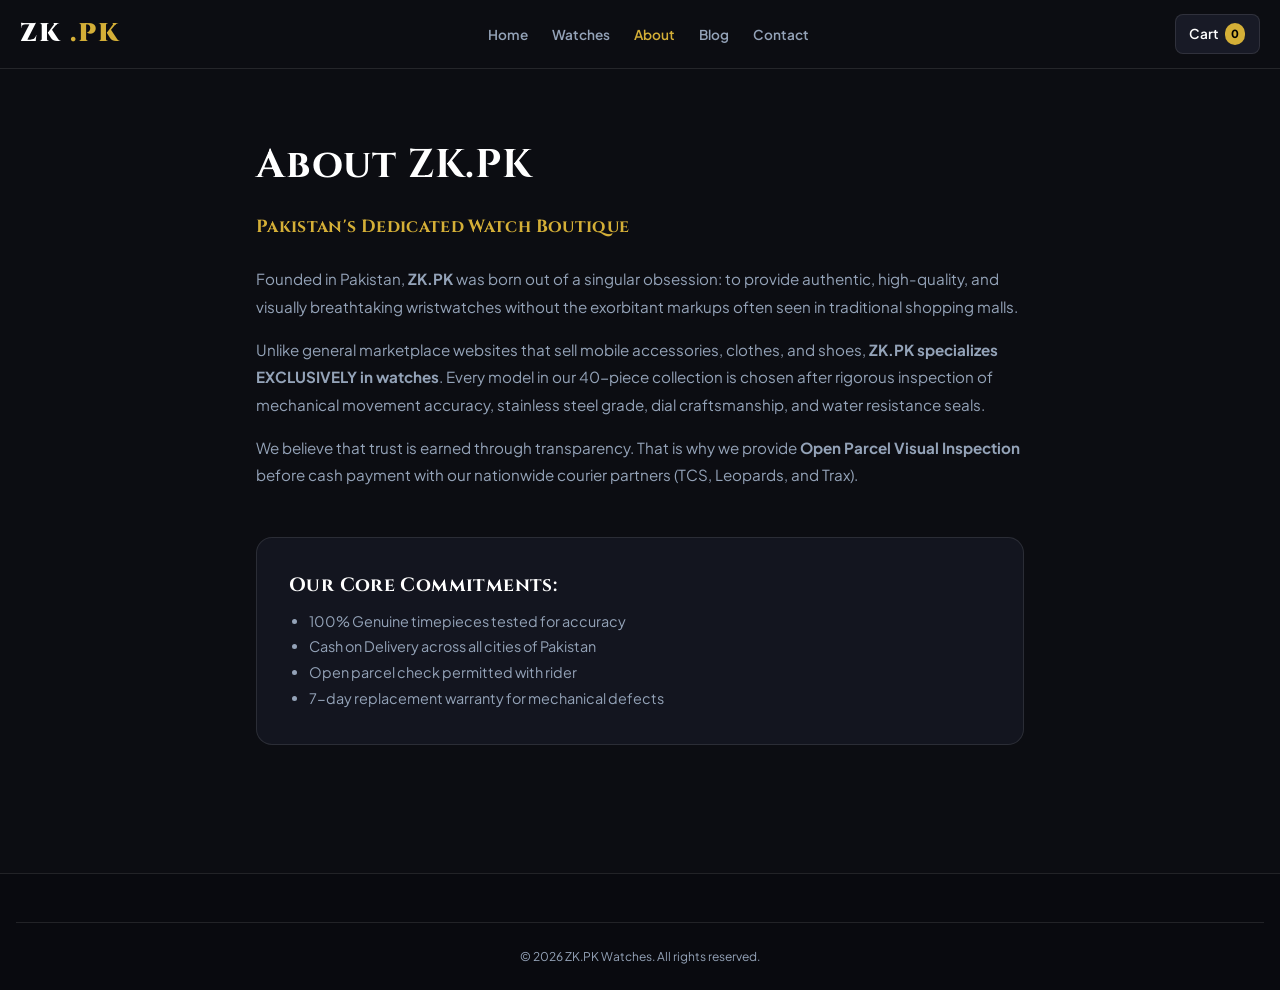
<file: about.html>
<!DOCTYPE html>
<html lang="en">
<head>
  <meta charset="UTF-8">
  <meta name="viewport" content="width=device-width, initial-scale=1.0">
  <title>About Us - ZK.PK Premium Watches Pakistan</title>
  <link rel="stylesheet" href="style.css">
  <link href="https://fonts.googleapis.com/css2?family=Cinzel:wght@500;700;900&family=Plus+Jakarta+Sans:wght@400;500;600;700&display=swap" rel="stylesheet">
</head>
<body>

  <header class="navbar">
    <div class="nav-container">
      <a href="index.html" class="logo">ZK<span>.PK</span></a>
      <ul class="nav-links">
        <li><a href="index.html">Home</a></li>
        <li><a href="products.html">Watches</a></li>
        <li><a href="about.html" class="active">About</a></li>
        <li><a href="blog.html">Blog</a></li>
        <li><a href="contact.html">Contact</a></li>
      </ul>
      <div class="nav-actions">
        <a href="cart.html" class="btn-cart">Cart <span class="cart-count">0</span></a>
      </div>
    </div>
  </header>

  <main class="container" style="padding: 4rem 1rem; max-width: 800px;">
    <h1 class="font-luxury" style="font-size: 2.5rem; margin-bottom: 1rem;">About ZK.PK</h1>
    <h3 style="color: var(--gold); font-size: 1.1rem; margin-bottom: 1.5rem;">Pakistan's Dedicated Watch Boutique</h3>

    <div style="color: var(--text-secondary); line-height: 1.8; font-size: 0.95rem; display: flex; flex-direction: column; gap: 1rem;">
      <p>
        Founded in Pakistan, <strong>ZK.PK</strong> was born out of a singular obsession: to provide authentic, high-quality, and visually breathtaking wristwatches without the exorbitant markups often seen in traditional shopping malls.
      </p>
      <p>
        Unlike general marketplace websites that sell mobile accessories, clothes, and shoes, <strong>ZK.PK specializes EXCLUSIVELY in watches</strong>. Every model in our 40-piece collection is chosen after rigorous inspection of mechanical movement accuracy, stainless steel grade, dial craftsmanship, and water resistance seals.
      </p>
      <p>
        We believe that trust is earned through transparency. That is why we provide <strong>Open Parcel Visual Inspection</strong> before cash payment with our nationwide courier partners (TCS, Leopards, and Trax).
      </p>
    </div>

    <div style="margin-top: 3rem; padding: 2rem; background: var(--bg-card); border: 1px solid var(--border); border-radius: 16px;">
      <h4 class="font-luxury" style="font-size: 1.2rem; color: #fff; margin-bottom: 0.5rem;">Our Core Commitments:</h4>
      <ul style="color: var(--text-secondary); font-size: 0.9rem; padding-left: 20px; line-height: 1.8;">
        <li>100% Genuine timepieces tested for accuracy</li>
        <li>Cash on Delivery across all cities of Pakistan</li>
        <li>Open parcel check permitted with rider</li>
        <li>7-day replacement warranty for mechanical defects</li>
      </ul>
    </div>
  </main>

  <footer>
    <div class="footer-bottom">© 2026 ZK.PK Watches. All rights reserved.</div>
  </footer>

  <script src="script.js"></script>
</body>
</html>
</file>
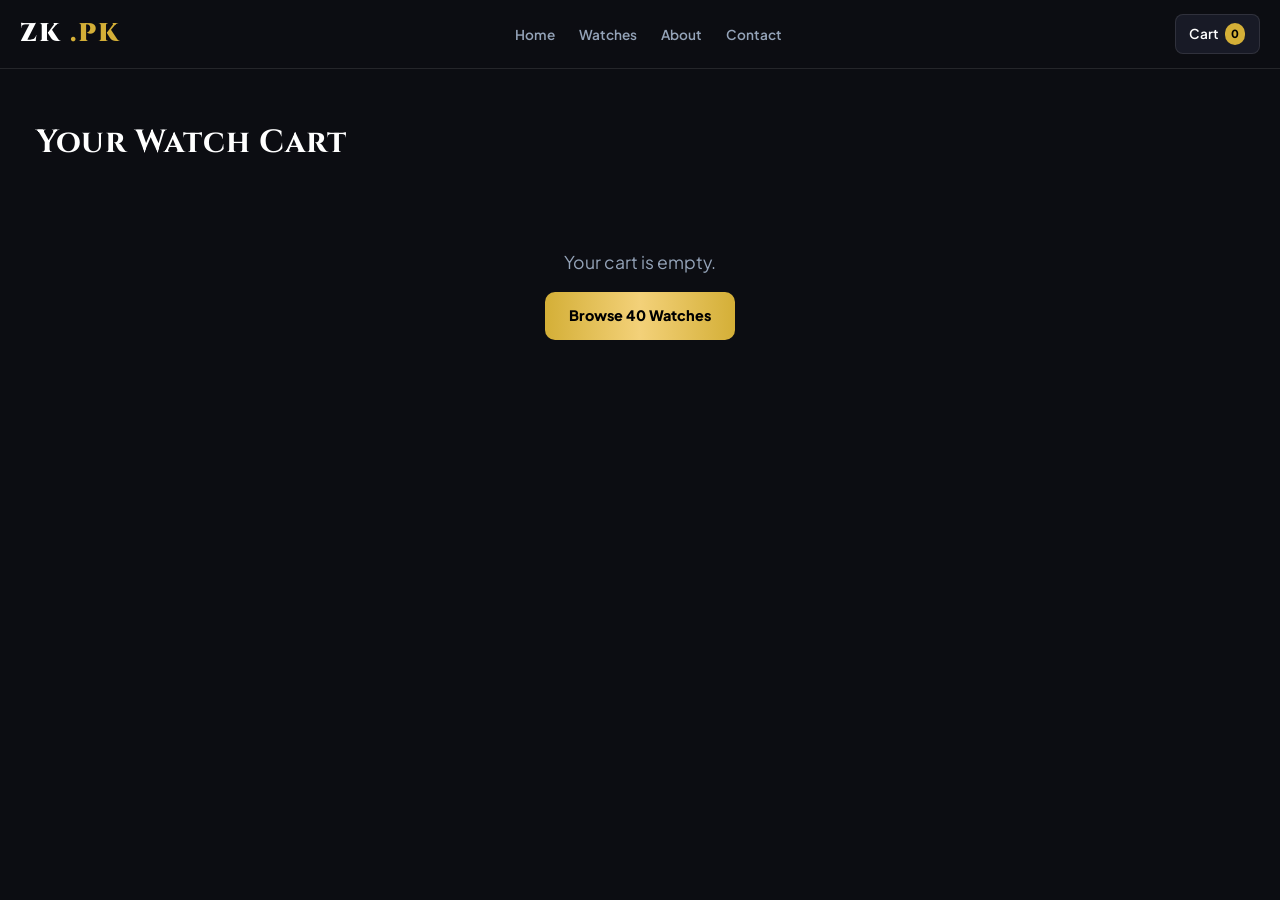
<file: cart.html>
<!DOCTYPE html>
<html lang="en">
<head>
  <meta charset="UTF-8">
  <meta name="viewport" content="width=device-width, initial-scale=1.0">
  <title>Shopping Cart - ZK.PK Premium Watches</title>
  <link rel="stylesheet" href="style.css">
  <link href="https://fonts.googleapis.com/css2?family=Cinzel:wght@500;700;900&family=Plus+Jakarta+Sans:wght@400;500;600;700&display=swap" rel="stylesheet">
  <style>
    .cart-table {
      width: 100%;
      border-collapse: collapse;
      margin-top: 1.5rem;
    }
    .cart-table th, .cart-table td {
      padding: 12px;
      text-align: left;
      border-bottom: 1px solid var(--border);
      font-size: 0.9rem;
    }
    .cart-summary {
      background: var(--bg-card);
      border: 1px solid var(--border);
      border-radius: 16px;
      padding: 1.5rem;
      margin-top: 2rem;
      max-width: 400px;
      margin-left: auto;
    }
  </style>
</head>
<body>

  <header class="navbar">
    <div class="nav-container">
      <a href="index.html" class="logo">ZK<span>.PK</span></a>
      <ul class="nav-links">
        <li><a href="index.html">Home</a></li>
        <li><a href="products.html">Watches</a></li>
        <li><a href="about.html">About</a></li>
        <li><a href="contact.html">Contact</a></li>
      </ul>
      <div class="nav-actions">
        <a href="cart.html" class="btn-cart active">Cart <span class="cart-count">0</span></a>
      </div>
    </div>
  </header>

  <main class="container" style="padding: 3rem 1rem;">
    <h1 class="font-luxury" style="font-size: 2rem; margin-bottom: 1rem;">Your Watch Cart</h1>

    <div id="cartContent">
      <!-- Injected via JavaScript -->
    </div>
  </main>

  <script src="products.js"></script>
  <script src="script.js"></script>
  <script>
    function renderCartPage() {
      const cart = getCart();
      const container = document.getElementById('cartContent');

      if (cart.length === 0) {
        container.innerHTML = `
          <div style="text-align: center; padding: 4rem 1rem;">
            <p style="font-size: 1.1rem; color: var(--text-secondary); margin-bottom: 1rem;">Your cart is empty.</p>
            <a href="products.html" class="btn-primary">Browse 40 Watches</a>
          </div>
        `;
        return;
      }

      const subtotal = cart.reduce((acc, i) => acc + i.product.price * i.quantity, 0);
      const shipping = subtotal > 1999 ? 0 : 150;
      const total = subtotal + shipping;

      let rows = cart.map(item => `
        <tr>
          <td><img src="${item.product.image}" style="width: 50px; height: 50px; border-radius: 8px; object-fit: cover;"></td>
          <td><strong>${item.product.name}</strong><br><small style="color: var(--text-secondary);">${item.product.brand}</small></td>
          <td>Rs. ${item.product.price.toLocaleString()}</td>
          <td>${item.quantity}</td>
          <td><strong>Rs. ${(item.product.price * item.quantity).toLocaleString()}</strong></td>
        </tr>
      `).join('');

      container.innerHTML = `
        <table class="cart-table">
          <thead>
            <tr><th>Image</th><th>Watch</th><th>Price</th><th>Qty</th><th>Total</th></tr>
          </thead>
          <tbody>${rows}</tbody>
        </table>

        <div class="cart-summary">
          <div style="display: flex; justify-content: space-between; margin-bottom: 8px;">
            <span>Subtotal:</span>
            <span>Rs. ${subtotal.toLocaleString()}</span>
          </div>
          <div style="display: flex; justify-content: space-between; margin-bottom: 12px;">
            <span>Delivery:</span>
            <span style="color: ${shipping === 0 ? 'var(--emerald)' : 'inherit'};">${shipping === 0 ? 'FREE' : 'Rs. ' + shipping}</span>
          </div>
          <div style="display: flex; justify-content: space-between; font-weight: 800; font-size: 1.15rem; border-top: 1px solid var(--border); padding-top: 10px; margin-bottom: 1.5rem;">
            <span>Total:</span>
            <span style="color: var(--gold);">Rs. ${total.toLocaleString()}</span>
          </div>
          <a href="checkout.html" class="btn-primary" style="width: 100%; justify-content: center;">Proceed to Checkout</a>
        </div>
      `;
    }

    document.addEventListener('DOMContentLoaded', renderCartPage);
  </script>
</body>
</html>
</file>
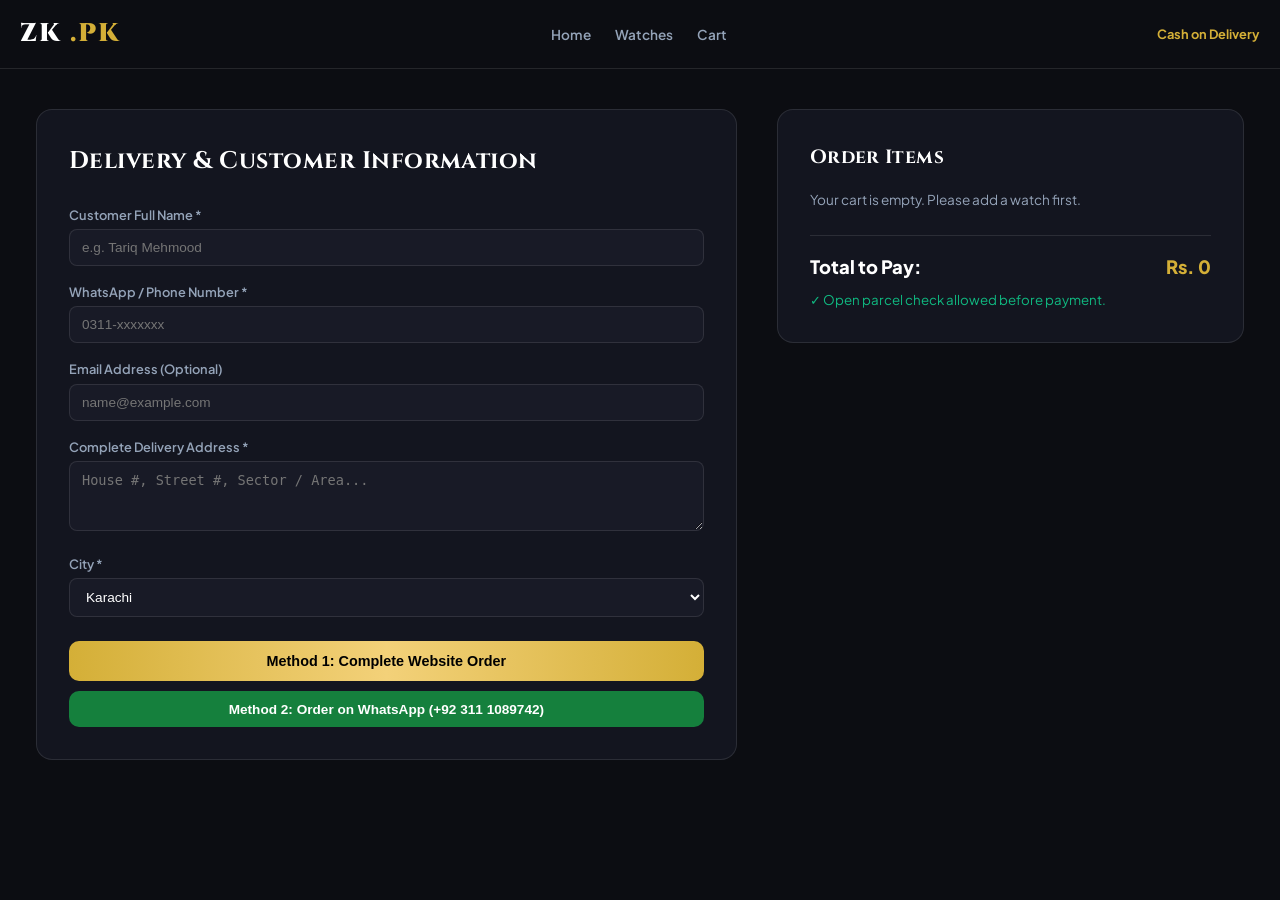
<file: checkout.html>
<!DOCTYPE html>
<html lang="en">
<head>
  <meta charset="UTF-8">
  <meta name="viewport" content="width=device-width, initial-scale=1.0">
  <title>Checkout - ZK.PK Premium Watches</title>
  <link rel="stylesheet" href="style.css">
  <link href="https://fonts.googleapis.com/css2?family=Cinzel:wght@500;700;900&family=Plus+Jakarta+Sans:wght@400;500;600;700&display=swap" rel="stylesheet">
  <style>
    .checkout-grid {
      display: grid;
      grid-template-columns: 1.2fr 0.8fr;
      gap: 2.5rem;
      margin: 2.5rem 0;
    }
    .form-group {
      margin-bottom: 1rem;
    }
    .form-group label {
      display: block;
      font-size: 0.8rem;
      font-weight: 600;
      margin-bottom: 4px;
      color: var(--text-secondary);
    }
    .form-group input, .form-group textarea, .form-group select {
      width: 100%;
      background: var(--bg-surface);
      border: 1px solid var(--border);
      border-radius: 8px;
      padding: 10px 12px;
      color: #fff;
      font-size: 0.85rem;
    }
    @media (max-width: 768px) {
      .checkout-grid {
        grid-template-columns: 1fr;
      }
    }
  </style>
</head>
<body>

  <header class="navbar">
    <div class="nav-container">
      <a href="index.html" class="logo">ZK<span>.PK</span></a>
      <ul class="nav-links">
        <li><a href="index.html">Home</a></li>
        <li><a href="products.html">Watches</a></li>
        <li><a href="cart.html">Cart</a></li>
      </ul>
      <div class="nav-actions">
        <span style="font-size: 0.8rem; color: var(--gold); font-weight: 700;">Cash on Delivery</span>
      </div>
    </div>
  </header>

  <main class="container">
    <div class="checkout-grid">
      <!-- Checkout Form -->
      <div style="background: var(--bg-card); border: 1px solid var(--border); border-radius: 16px; padding: 2rem;">
        <h2 class="font-luxury" style="font-size: 1.5rem; margin-bottom: 1.5rem;">Delivery & Customer Information</h2>
        
        <form id="checkoutForm" onsubmit="submitWebsiteOrder(event)">
          <div class="form-group">
            <label>Customer Full Name *</label>
            <input type="text" id="custName" required placeholder="e.g. Tariq Mehmood">
          </div>

          <div class="form-group">
            <label>WhatsApp / Phone Number *</label>
            <input type="tel" id="custPhone" required placeholder="0311-xxxxxxx">
          </div>

          <div class="form-group">
            <label>Email Address (Optional)</label>
            <input type="email" id="custEmail" placeholder="name@example.com">
          </div>

          <div class="form-group">
            <label>Complete Delivery Address *</label>
            <textarea id="custAddress" rows="3" required placeholder="House #, Street #, Sector / Area..."></textarea>
          </div>

          <div class="form-group">
            <label>City *</label>
            <select id="custCity">
              <option value="Karachi">Karachi</option>
              <option value="Lahore">Lahore</option>
              <option value="Islamabad">Islamabad</option>
              <option value="Rawalpindi">Rawalpindi</option>
              <option value="Faisalabad">Faisalabad</option>
              <option value="Multan">Multan</option>
              <option value="Peshawar">Peshawar</option>
              <option value="Quetta">Quetta</option>
              <option value="Sialkot">Sialkot</option>
              <option value="Gujranwala">Gujranwala</option>
              <option value="Hyderabad">Hyderabad</option>
              <option value="Other">Other City</option>
            </select>
          </div>

          <div style="display: flex; flex-direction: column; gap: 10px; margin-top: 1.5rem;">
            <button type="submit" class="btn-primary" style="justify-content: center;">Method 1: Complete Website Order</button>
            <button type="button" onclick="submitWhatsAppOrder()" class="btn-whatsapp" style="justify-content: center;">Method 2: Order on WhatsApp (+92 311 1089742)</button>
          </div>
        </form>
      </div>

      <!-- Order Summary Column -->
      <div style="background: var(--bg-card); border: 1px solid var(--border); border-radius: 16px; padding: 2rem; height: fit-content;">
        <h3 class="font-luxury" style="font-size: 1.2rem; margin-bottom: 1rem;">Order Items</h3>
        <div id="orderItemsSummary" style="font-size: 0.85rem; color: var(--text-secondary); margin-bottom: 1.5rem;"></div>
        <div style="border-top: 1px solid var(--border); padding-top: 1rem;">
          <div style="display: flex; justify-content: space-between; font-weight: 800; font-size: 1.15rem; color: #fff;">
            <span>Total to Pay:</span>
            <span id="grandTotalText" style="color: var(--gold);">Rs. 0</span>
          </div>
          <small style="display: block; margin-top: 8px; color: var(--emerald);">✓ Open parcel check allowed before payment.</small>
        </div>
      </div>
    </div>
  </main>

  <script src="products.js"></script>
  <script src="script.js"></script>
  <script>
    function renderOrderSummary() {
      const cart = getCart();
      const div = document.getElementById('orderItemsSummary');
      if (cart.length === 0) {
        div.innerHTML = '<p>Your cart is empty. Please add a watch first.</p>';
        return;
      }

      const subtotal = cart.reduce((acc, i) => acc + i.product.price * i.quantity, 0);
      const shipping = subtotal > 1999 ? 0 : 150;
      const total = subtotal + shipping;

      div.innerHTML = cart.map(i => `
        <div style="display: flex; justify-content: space-between; margin-bottom: 8px;">
          <span>${i.product.name} x${i.quantity}</span>
          <strong style="color: #fff;">Rs. ${(i.product.price * i.quantity).toLocaleString()}</strong>
        </div>
      `).join('') + `
        <div style="display: flex; justify-content: space-between; margin-top: 10px; border-top: 1px dashed var(--border); padding-top: 8px;">
          <span>Delivery:</span>
          <span>${shipping === 0 ? 'FREE' : 'Rs. ' + shipping}</span>
        </div>
      `;

      document.getElementById('grandTotalText').textContent = 'Rs. ' + total.toLocaleString();
    }

    function submitWebsiteOrder(e) {
      e.preventDefault();
      const cart = getCart();
      if (cart.length === 0) {
        alert('Cart is empty.');
        return;
      }

      const orderId = 'ZK-' + Math.floor(10000 + Math.random() * 90000);
      alert(`Alhamdulillah! Your order #${orderId} has been confirmed.\nOur team will dispatch via TCS/Leopards with Open Parcel Check.`);
      localStorage.removeItem(CART_STORAGE_KEY);
      window.location.href = 'index.html';
    }

    function submitWhatsAppOrder() {
      const name = document.getElementById('custName').value;
      const phone = document.getElementById('custPhone').value;
      const address = document.getElementById('custAddress').value;
      const city = document.getElementById('custCity').value;

      if (!name || !phone || !address) {
        alert('Please fill out Name, Phone, and Address to generate the WhatsApp order.');
        return;
      }

      const url = getWhatsAppCartUrl({ name, phone, address, city });
      window.open(url, '_blank');
    }

    document.addEventListener('DOMContentLoaded', renderOrderSummary);
  </script>
</body>
</html>
</file>
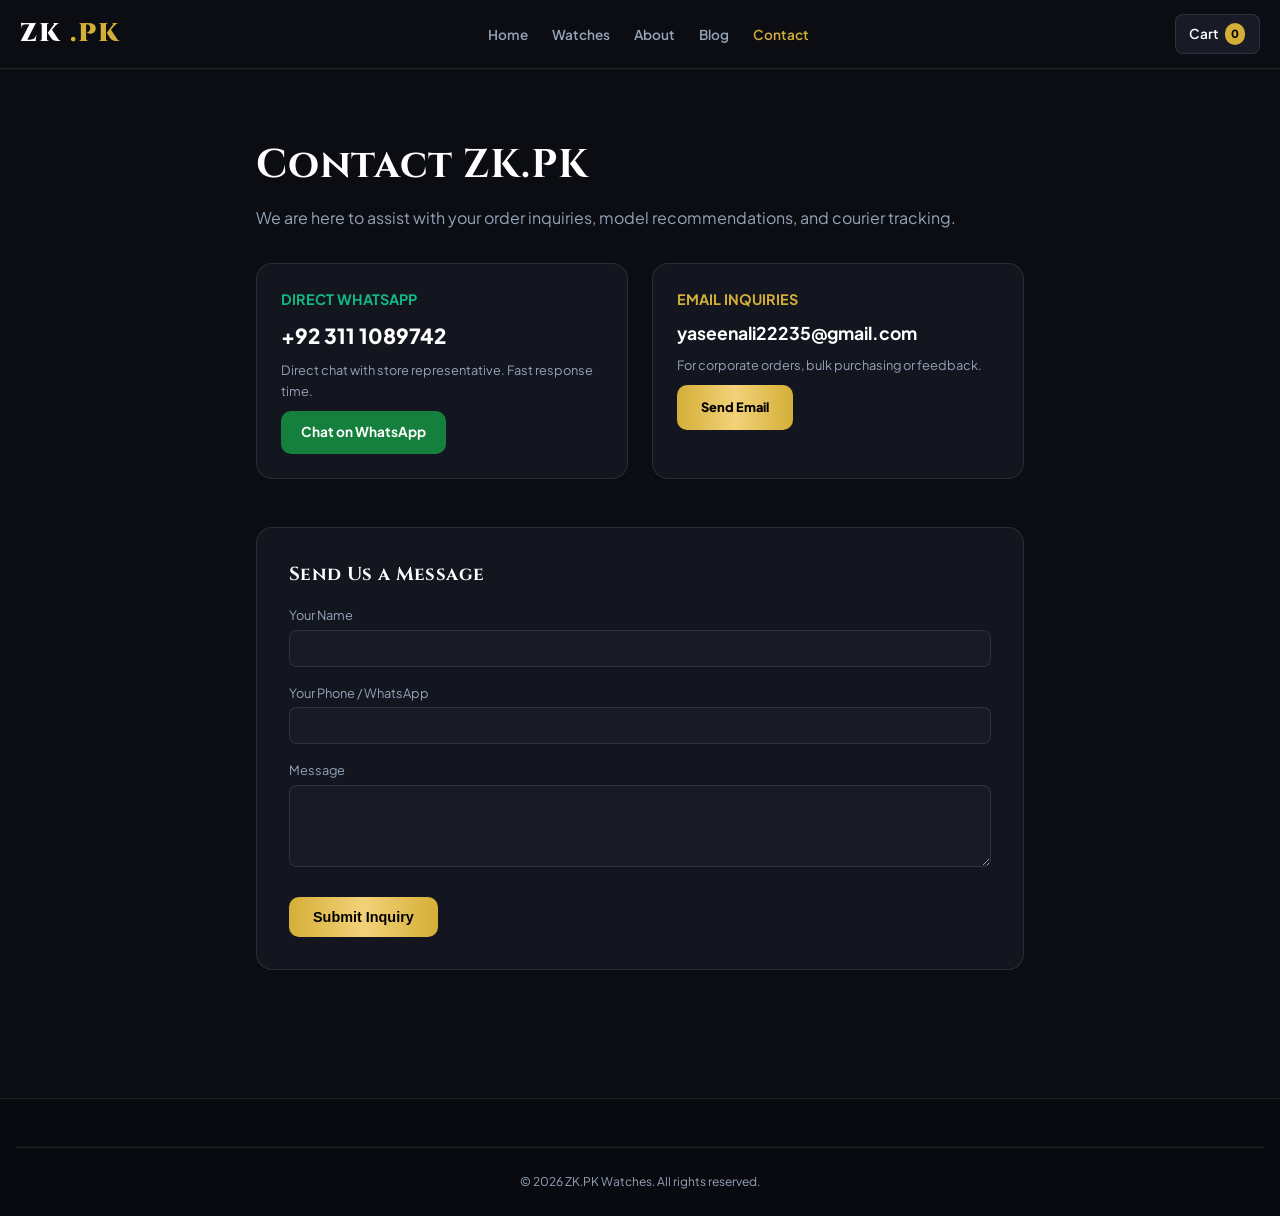
<file: contact.html>
<!DOCTYPE html>
<html lang="en">
<head>
  <meta charset="UTF-8">
  <meta name="viewport" content="width=device-width, initial-scale=1.0">
  <title>Contact Us - ZK.PK Premium Watches Pakistan</title>
  <link rel="stylesheet" href="style.css">
  <link href="https://fonts.googleapis.com/css2?family=Cinzel:wght@500;700;900&family=Plus+Jakarta+Sans:wght@400;500;600;700&display=swap" rel="stylesheet">
</head>
<body>

  <header class="navbar">
    <div class="nav-container">
      <a href="index.html" class="logo">ZK<span>.PK</span></a>
      <ul class="nav-links">
        <li><a href="index.html">Home</a></li>
        <li><a href="products.html">Watches</a></li>
        <li><a href="about.html">About</a></li>
        <li><a href="blog.html">Blog</a></li>
        <li><a href="contact.html" class="active">Contact</a></li>
      </ul>
      <div class="nav-actions">
        <a href="cart.html" class="btn-cart">Cart <span class="cart-count">0</span></a>
      </div>
    </div>
  </header>

  <main class="container" style="padding: 4rem 1rem; max-width: 800px;">
    <h1 class="font-luxury" style="font-size: 2.5rem; margin-bottom: 0.5rem;">Contact ZK.PK</h1>
    <p style="color: var(--text-secondary); margin-bottom: 2rem;">We are here to assist with your order inquiries, model recommendations, and courier tracking.</p>

    <div style="display: grid; grid-template-columns: 1fr 1fr; gap: 1.5rem; margin-bottom: 3rem;">
      <div style="background: var(--bg-card); border: 1px solid var(--border); border-radius: 16px; padding: 1.5rem;">
        <h4 style="color: var(--emerald); font-size: 0.9rem; text-transform: uppercase;">Direct WhatsApp</h4>
        <div style="font-size: 1.3rem; font-weight: 800; color: #fff; margin: 8px 0;">+92 311 1089742</div>
        <p style="color: var(--text-secondary); font-size: 0.8rem;">Direct chat with store representative. Fast response time.</p>
        <a href="https://wa.me/923111089742" target="_blank" class="btn-whatsapp" style="margin-top: 10px;">Chat on WhatsApp</a>
      </div>

      <div style="background: var(--bg-card); border: 1px solid var(--border); border-radius: 16px; padding: 1.5rem;">
        <h4 style="color: var(--gold); font-size: 0.9rem; text-transform: uppercase;">Email Inquiries</h4>
        <div style="font-size: 1.1rem; font-weight: 700; color: #fff; margin: 8px 0; word-break: break-all;">yaseenali22235@gmail.com</div>
        <p style="color: var(--text-secondary); font-size: 0.8rem;">For corporate orders, bulk purchasing or feedback.</p>
        <a href="mailto:yaseenali22235@gmail.com" class="btn-primary" style="margin-top: 10px; font-size: 0.8rem;">Send Email</a>
      </div>
    </div>

    <div style="background: var(--bg-card); border: 1px solid var(--border); border-radius: 16px; padding: 2rem;">
      <h3 class="font-luxury" style="margin-bottom: 1rem;">Send Us a Message</h3>
      <form onsubmit="handleContactSubmit(event)">
        <div style="margin-bottom: 1rem;">
          <label style="display: block; font-size: 0.8rem; margin-bottom: 4px; color: var(--text-secondary);">Your Name</label>
          <input type="text" id="contactName" required style="width: 100%; background: var(--bg-surface); border: 1px solid var(--border); padding: 10px; border-radius: 8px; color: #fff;">
        </div>
        <div style="margin-bottom: 1rem;">
          <label style="display: block; font-size: 0.8rem; margin-bottom: 4px; color: var(--text-secondary);">Your Phone / WhatsApp</label>
          <input type="tel" id="contactPhone" required style="width: 100%; background: var(--bg-surface); border: 1px solid var(--border); padding: 10px; border-radius: 8px; color: #fff;">
        </div>
        <div style="margin-bottom: 1.5rem;">
          <label style="display: block; font-size: 0.8rem; margin-bottom: 4px; color: var(--text-secondary);">Message</label>
          <textarea id="contactMessage" rows="4" required style="width: 100%; background: var(--bg-surface); border: 1px solid var(--border); padding: 10px; border-radius: 8px; color: #fff;"></textarea>
        </div>
        <button type="submit" class="btn-primary">Submit Inquiry</button>
      </form>
    </div>
  </main>

  <footer>
    <div class="footer-bottom">© 2026 ZK.PK Watches. All rights reserved.</div>
  </footer>

  <script src="script.js"></script>
  <script>
    function handleContactSubmit(e) {
      e.preventDefault();
      const name = document.getElementById('contactName').value;
      const phone = document.getElementById('contactPhone').value;
      const message = document.getElementById('contactMessage').value;

      const url = `https://wa.me/923111089742?text=${encodeURIComponent(`*INQUIRY - ZK.PK*\nName: ${name}\nPhone: ${phone}\nMessage: ${message}`)}`;
      window.open(url, '_blank');
      alert('Thank you! Opening WhatsApp to send your inquiry.');
    }
  </script>
</body>
</html>
</file>
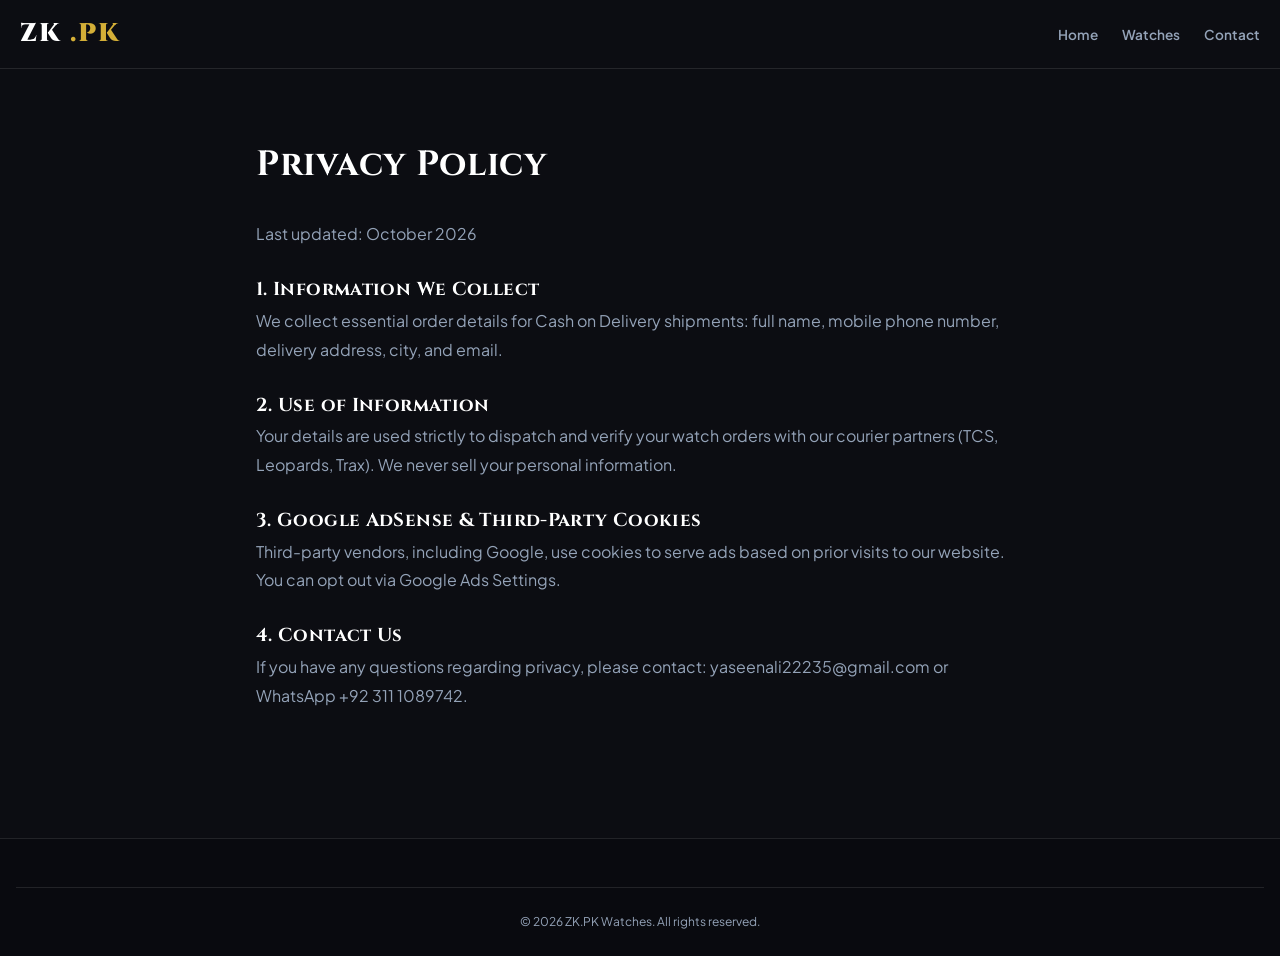
<file: privacy-policy.html>
<!DOCTYPE html>
<html lang="en">
<head>
  <meta charset="UTF-8">
  <meta name="viewport" content="width=device-width, initial-scale=1.0">
  <title>Privacy Policy - ZK.PK Premium Watches</title>
  <link rel="stylesheet" href="style.css">
  <link href="https://fonts.googleapis.com/css2?family=Cinzel:wght@500;700;900&family=Plus+Jakarta+Sans:wght@400;500;600;700&display=swap" rel="stylesheet">
</head>
<body>

  <header class="navbar">
    <div class="nav-container">
      <a href="index.html" class="logo">ZK<span>.PK</span></a>
      <ul class="nav-links">
        <li><a href="index.html">Home</a></li>
        <li><a href="products.html">Watches</a></li>
        <li><a href="contact.html">Contact</a></li>
      </ul>
    </div>
  </header>

  <main class="container" style="padding: 4rem 1rem; max-width: 800px; line-height: 1.8; color: var(--text-secondary);">
    <h1 class="font-luxury" style="color: #fff; font-size: 2.2rem; margin-bottom: 1.5rem;">Privacy Policy</h1>
    <p>Last updated: October 2026</p>

    <h3 style="color: #fff; margin-top: 1.5rem;">1. Information We Collect</h3>
    <p>We collect essential order details for Cash on Delivery shipments: full name, mobile phone number, delivery address, city, and email.</p>

    <h3 style="color: #fff; margin-top: 1.5rem;">2. Use of Information</h3>
    <p>Your details are used strictly to dispatch and verify your watch orders with our courier partners (TCS, Leopards, Trax). We never sell your personal information.</p>

    <h3 style="color: #fff; margin-top: 1.5rem;">3. Google AdSense & Third-Party Cookies</h3>
    <p>Third-party vendors, including Google, use cookies to serve ads based on prior visits to our website. You can opt out via Google Ads Settings.</p>

    <h3 style="color: #fff; margin-top: 1.5rem;">4. Contact Us</h3>
    <p>If you have any questions regarding privacy, please contact: yaseenali22235@gmail.com or WhatsApp +92 311 1089742.</p>
  </main>

  <footer>
    <div class="footer-bottom">© 2026 ZK.PK Watches. All rights reserved.</div>
  </footer>
</body>
</html>
</file>
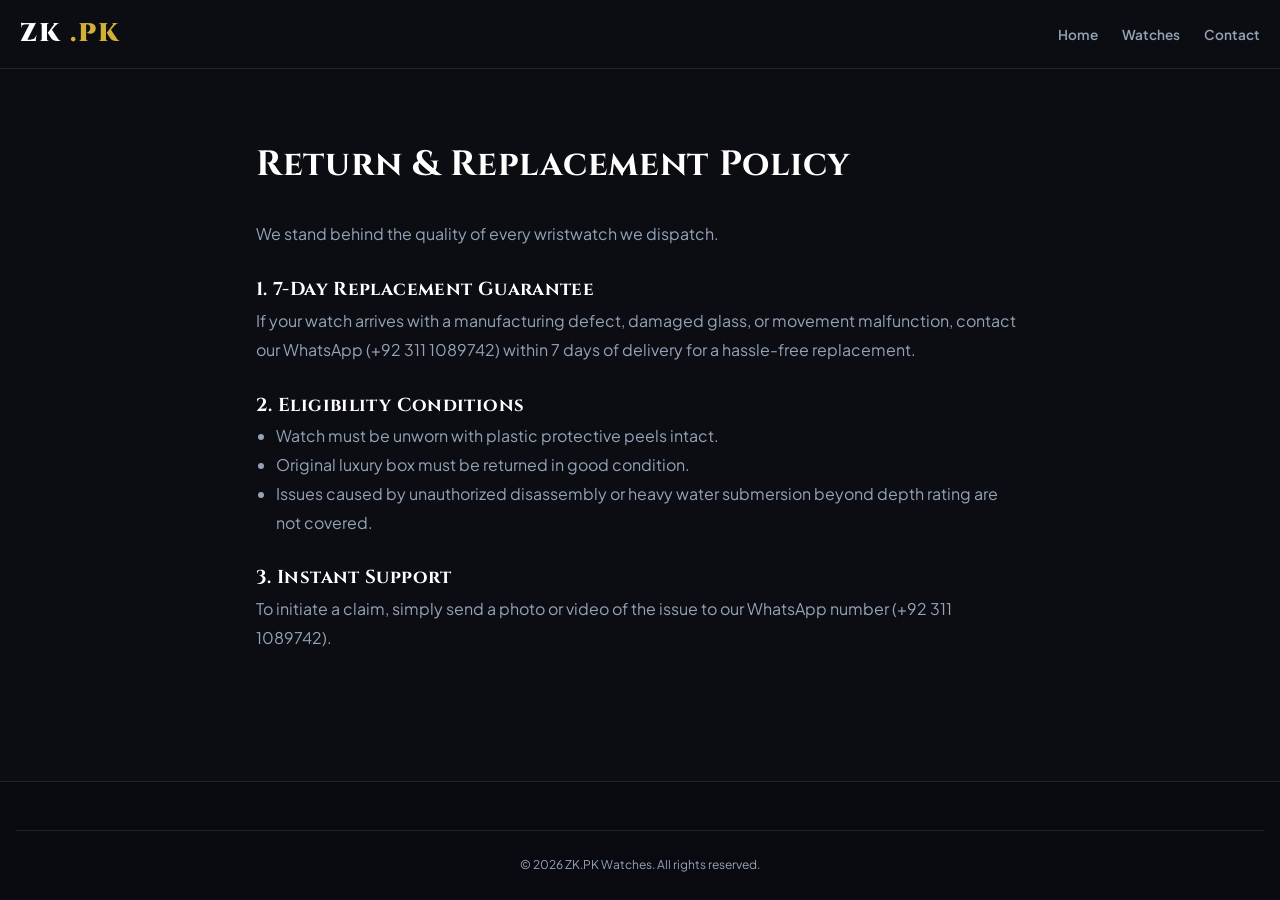
<file: return-policy.html>
<!DOCTYPE html>
<html lang="en">
<head>
  <meta charset="UTF-8">
  <meta name="viewport" content="width=device-width, initial-scale=1.0">
  <title>Return & Replacement Policy - ZK.PK Premium Watches</title>
  <link rel="stylesheet" href="style.css">
  <link href="https://fonts.googleapis.com/css2?family=Cinzel:wght@500;700;900&family=Plus+Jakarta+Sans:wght@400;500;600;700&display=swap" rel="stylesheet">
</head>
<body>

  <header class="navbar">
    <div class="nav-container">
      <a href="index.html" class="logo">ZK<span>.PK</span></a>
      <ul class="nav-links">
        <li><a href="index.html">Home</a></li>
        <li><a href="products.html">Watches</a></li>
        <li><a href="contact.html">Contact</a></li>
      </ul>
    </div>
  </header>

  <main class="container" style="padding: 4rem 1rem; max-width: 800px; line-height: 1.8; color: var(--text-secondary);">
    <h1 class="font-luxury" style="color: #fff; font-size: 2.2rem; margin-bottom: 1.5rem;">Return & Replacement Policy</h1>
    <p>We stand behind the quality of every wristwatch we dispatch.</p>

    <h3 style="color: #fff; margin-top: 1.5rem;">1. 7-Day Replacement Guarantee</h3>
    <p>If your watch arrives with a manufacturing defect, damaged glass, or movement malfunction, contact our WhatsApp (+92 311 1089742) within 7 days of delivery for a hassle-free replacement.</p>

    <h3 style="color: #fff; margin-top: 1.5rem;">2. Eligibility Conditions</h3>
    <ul style="padding-left: 20px;">
      <li>Watch must be unworn with plastic protective peels intact.</li>
      <li>Original luxury box must be returned in good condition.</li>
      <li>Issues caused by unauthorized disassembly or heavy water submersion beyond depth rating are not covered.</li>
    </ul>

    <h3 style="color: #fff; margin-top: 1.5rem;">3. Instant Support</h3>
    <p>To initiate a claim, simply send a photo or video of the issue to our WhatsApp number (+92 311 1089742).</p>
  </main>

  <footer>
    <div class="footer-bottom">© 2026 ZK.PK Watches. All rights reserved.</div>
  </footer>
</body>
</html>
</file>
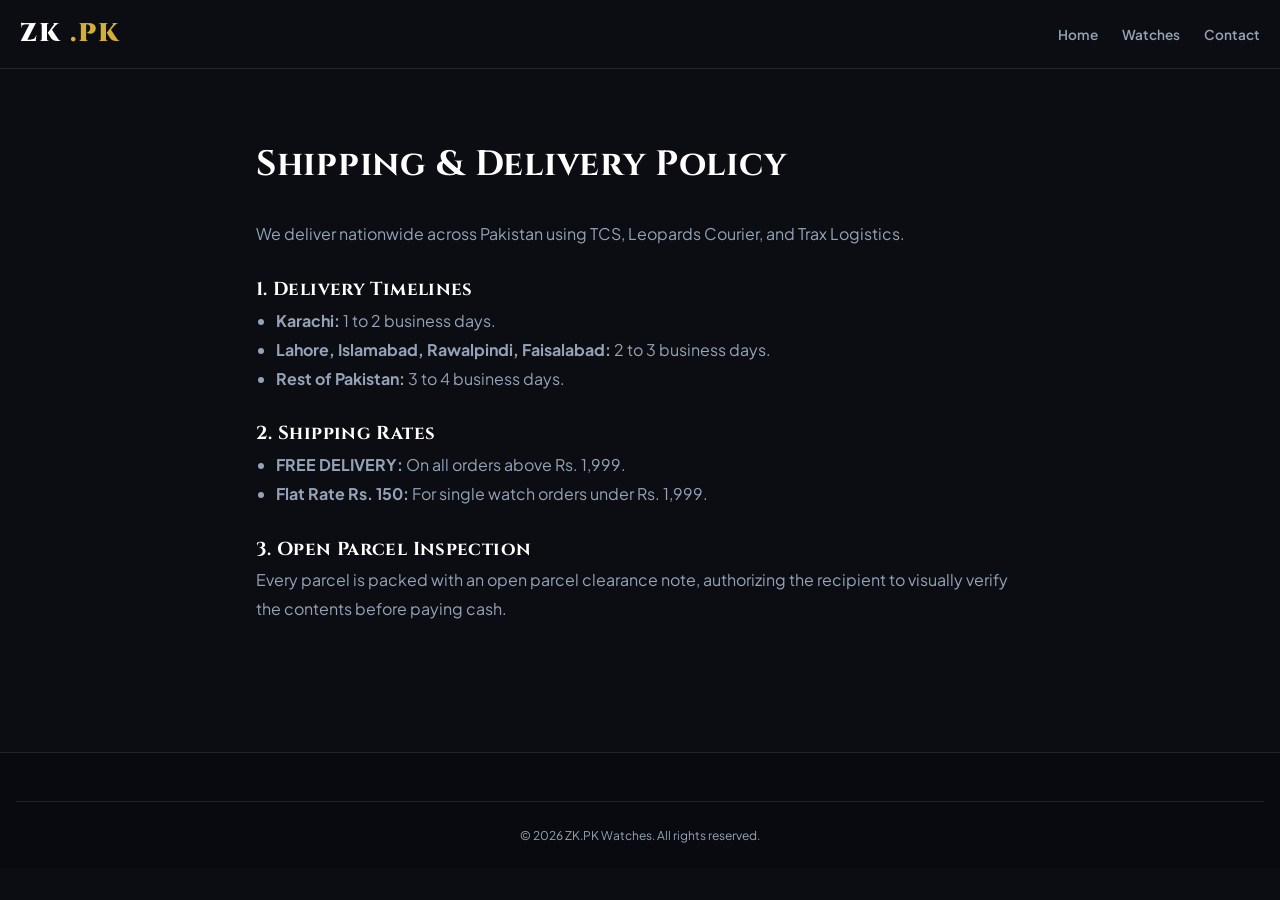
<file: shipping-policy.html>
<!DOCTYPE html>
<html lang="en">
<head>
  <meta charset="UTF-8">
  <meta name="viewport" content="width=device-width, initial-scale=1.0">
  <title>Shipping & Delivery Policy - ZK.PK Premium Watches</title>
  <link rel="stylesheet" href="style.css">
  <link href="https://fonts.googleapis.com/css2?family=Cinzel:wght@500;700;900&family=Plus+Jakarta+Sans:wght@400;500;600;700&display=swap" rel="stylesheet">
</head>
<body>

  <header class="navbar">
    <div class="nav-container">
      <a href="index.html" class="logo">ZK<span>.PK</span></a>
      <ul class="nav-links">
        <li><a href="index.html">Home</a></li>
        <li><a href="products.html">Watches</a></li>
        <li><a href="contact.html">Contact</a></li>
      </ul>
    </div>
  </header>

  <main class="container" style="padding: 4rem 1rem; max-width: 800px; line-height: 1.8; color: var(--text-secondary);">
    <h1 class="font-luxury" style="color: #fff; font-size: 2.2rem; margin-bottom: 1.5rem;">Shipping & Delivery Policy</h1>
    <p>We deliver nationwide across Pakistan using TCS, Leopards Courier, and Trax Logistics.</p>

    <h3 style="color: #fff; margin-top: 1.5rem;">1. Delivery Timelines</h3>
    <ul style="padding-left: 20px;">
      <li><strong>Karachi:</strong> 1 to 2 business days.</li>
      <li><strong>Lahore, Islamabad, Rawalpindi, Faisalabad:</strong> 2 to 3 business days.</li>
      <li><strong>Rest of Pakistan:</strong> 3 to 4 business days.</li>
    </ul>

    <h3 style="color: #fff; margin-top: 1.5rem;">2. Shipping Rates</h3>
    <ul style="padding-left: 20px;">
      <li><strong>FREE DELIVERY:</strong> On all orders above Rs. 1,999.</li>
      <li><strong>Flat Rate Rs. 150:</strong> For single watch orders under Rs. 1,999.</li>
    </ul>

    <h3 style="color: #fff; margin-top: 1.5rem;">3. Open Parcel Inspection</h3>
    <p>Every parcel is packed with an open parcel clearance note, authorizing the recipient to visually verify the contents before paying cash.</p>
  </main>

  <footer>
    <div class="footer-bottom">© 2026 ZK.PK Watches. All rights reserved.</div>
  </footer>
</body>
</html>
</file>
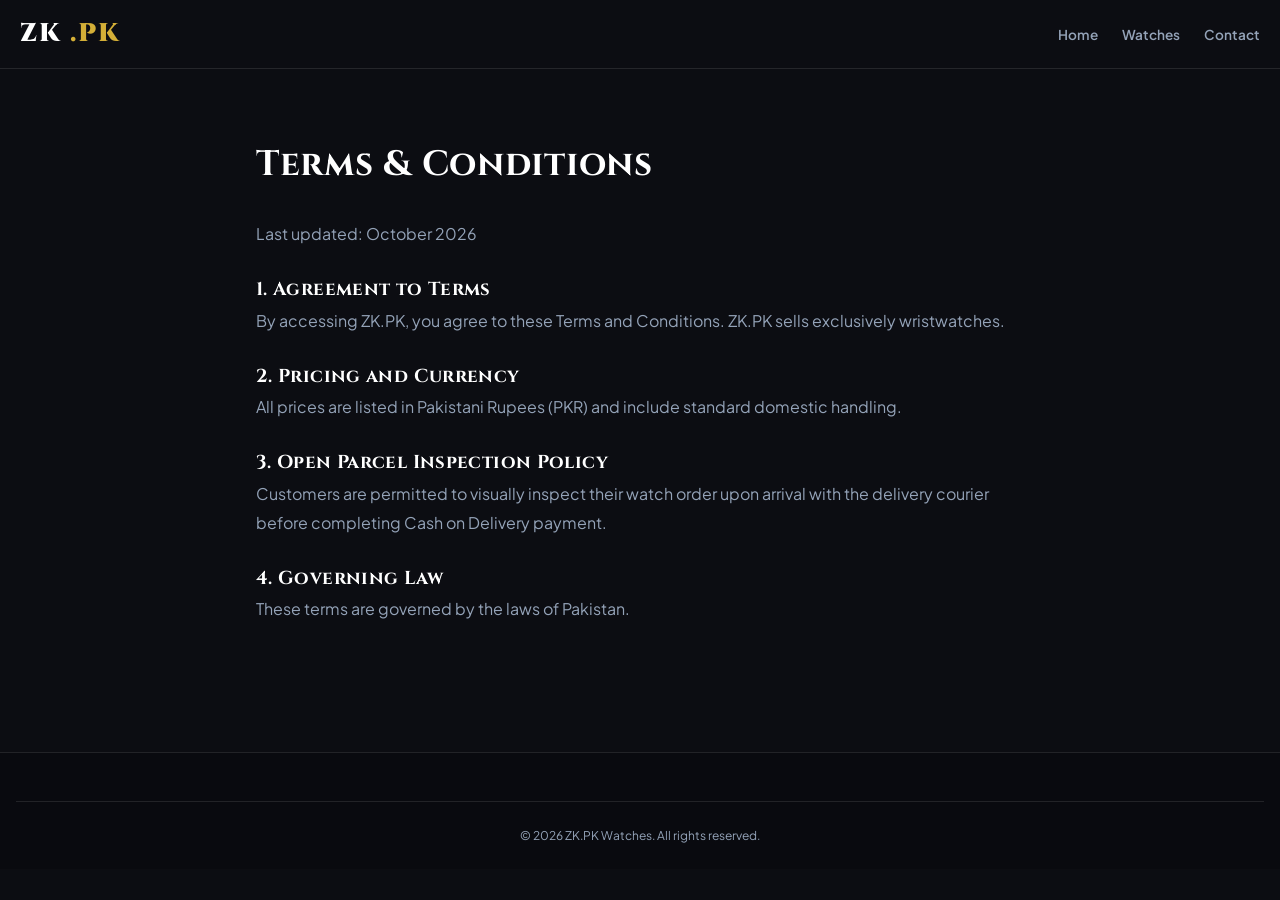
<file: terms.html>
<!DOCTYPE html>
<html lang="en">
<head>
  <meta charset="UTF-8">
  <meta name="viewport" content="width=device-width, initial-scale=1.0">
  <title>Terms & Conditions - ZK.PK Premium Watches</title>
  <link rel="stylesheet" href="style.css">
  <link href="https://fonts.googleapis.com/css2?family=Cinzel:wght@500;700;900&family=Plus+Jakarta+Sans:wght@400;500;600;700&display=swap" rel="stylesheet">
</head>
<body>

  <header class="navbar">
    <div class="nav-container">
      <a href="index.html" class="logo">ZK<span>.PK</span></a>
      <ul class="nav-links">
        <li><a href="index.html">Home</a></li>
        <li><a href="products.html">Watches</a></li>
        <li><a href="contact.html">Contact</a></li>
      </ul>
    </div>
  </header>

  <main class="container" style="padding: 4rem 1rem; max-width: 800px; line-height: 1.8; color: var(--text-secondary);">
    <h1 class="font-luxury" style="color: #fff; font-size: 2.2rem; margin-bottom: 1.5rem;">Terms & Conditions</h1>
    <p>Last updated: October 2026</p>

    <h3 style="color: #fff; margin-top: 1.5rem;">1. Agreement to Terms</h3>
    <p>By accessing ZK.PK, you agree to these Terms and Conditions. ZK.PK sells exclusively wristwatches.</p>

    <h3 style="color: #fff; margin-top: 1.5rem;">2. Pricing and Currency</h3>
    <p>All prices are listed in Pakistani Rupees (PKR) and include standard domestic handling.</p>

    <h3 style="color: #fff; margin-top: 1.5rem;">3. Open Parcel Inspection Policy</h3>
    <p>Customers are permitted to visually inspect their watch order upon arrival with the delivery courier before completing Cash on Delivery payment.</p>

    <h3 style="color: #fff; margin-top: 1.5rem;">4. Governing Law</h3>
    <p>These terms are governed by the laws of Pakistan.</p>
  </main>

  <footer>
    <div class="footer-bottom">© 2026 ZK.PK Watches. All rights reserved.</div>
  </footer>
</body>
</html>
</file>
<file: style.css>
/* ========================================================
   ZK.PK - Premium Watches Pakistan
   Master Style Sheet (Mobile Responsive & AdSense Ready)
   ======================================================== */

:root {
  --bg-main: #0c0d12;
  --bg-card: #13151f;
  --bg-surface: #181a26;
  --gold: #d4af37;
  --gold-hover: #e6c555;
  --gold-glow: rgba(212, 175, 55, 0.2);
  --text-primary: #ffffff;
  --text-secondary: #94a3b8;
  --emerald: #10b981;
  --border: rgba(255, 255, 255, 0.1);
  --font-serif: 'Cinzel', Georgia, serif;
  --font-sans: 'Plus Jakarta Sans', -apple-system, BlinkMacSystemFont, "Segoe UI", Roboto, sans-serif;
}

* {
  box-sizing: border-box;
  margin: 0;
  padding: 0;
}

body {
  font-family: var(--font-sans);
  background-color: var(--bg-main);
  color: var(--text-primary);
  line-height: 1.6;
  overflow-x: hidden;
}

h1, h2, h3, .font-luxury {
  font-family: var(--font-serif);
  letter-spacing: 0.02em;
}

a {
  color: inherit;
  text-decoration: none;
}

img {
  max-width: 100%;
  height: auto;
  display: block;
}

.container {
  max-width: 1240px;
  margin: 0 auto;
  padding: 0 1rem;
}

/* Header & Announcement */
.announcement-bar {
  background: linear-gradient(90deg, #161822, #1f2330, #161822);
  border-bottom: 1px solid var(--border);
  padding: 6px 1rem;
  font-size: 0.75rem;
  display: flex;
  justify-content: space-between;
  align-items: center;
  flex-wrap: wrap;
  gap: 8px;
}

.announcement-bar .highlight {
  color: var(--gold);
  font-weight: 700;
}

.navbar {
  position: sticky;
  top: 0;
  z-index: 100;
  background-color: rgba(13, 14, 20, 0.95);
  backdrop-filter: blur(10px);
  border-bottom: 1px solid var(--border);
  padding: 0.85rem 1rem;
}

.nav-container {
  max-width: 1240px;
  margin: 0 auto;
  display: flex;
  align-items: center;
  justify-content: space-between;
  gap: 1rem;
}

.logo {
  font-family: var(--font-serif);
  font-size: 1.6rem;
  font-weight: 900;
  color: #fff;
  letter-spacing: 0.08em;
  display: flex;
  align-items: center;
  gap: 8px;
}

.logo span {
  color: var(--gold);
}

.nav-links {
  display: flex;
  gap: 1.5rem;
  list-style: none;
}

.nav-links a {
  font-size: 0.85rem;
  font-weight: 600;
  color: var(--text-secondary);
  transition: color 0.2s;
}

.nav-links a:hover, .nav-links a.active {
  color: var(--gold);
}

.nav-actions {
  display: flex;
  align-items: center;
  gap: 0.75rem;
}

.btn-cart {
  background: var(--bg-surface);
  border: 1px solid var(--border);
  color: #fff;
  padding: 0.5rem 0.85rem;
  border-radius: 8px;
  cursor: pointer;
  display: flex;
  align-items: center;
  gap: 6px;
  font-size: 0.85rem;
  font-weight: 600;
}

.cart-count {
  background: var(--gold);
  color: #000;
  font-size: 0.7rem;
  font-weight: 800;
  padding: 2px 6px;
  border-radius: 999px;
}

/* Buttons */
.btn-primary {
  background: linear-gradient(90deg, #d4af37, #f3d179, #d4af37);
  color: #000;
  font-weight: 800;
  padding: 0.75rem 1.5rem;
  border-radius: 10px;
  border: none;
  cursor: pointer;
  display: inline-flex;
  align-items: center;
  gap: 8px;
  font-size: 0.9rem;
  transition: transform 0.2s, box-shadow 0.2s;
}

.btn-primary:hover {
  transform: translateY(-2px);
  box-shadow: 0 8px 20px var(--gold-glow);
}

.btn-whatsapp {
  background: #15803d;
  color: #fff;
  font-weight: 700;
  padding: 0.65rem 1.25rem;
  border-radius: 10px;
  border: none;
  cursor: pointer;
  display: inline-flex;
  align-items: center;
  gap: 6px;
  font-size: 0.85rem;
  text-decoration: none;
}

.btn-whatsapp:hover {
  background: #16a34a;
}

/* Hero Section */
.hero {
  position: relative;
  padding: 4rem 1rem;
  background: radial-gradient(circle at 50% 20%, rgba(212, 175, 55, 0.08) 0%, transparent 60%);
  border-bottom: 1px solid var(--border);
}

.hero-grid {
  display: grid;
  grid-template-columns: 1.2fr 0.8fr;
  gap: 2.5rem;
  align-items: center;
}

.hero-subtitle {
  color: var(--gold);
  font-size: 0.8rem;
  text-transform: uppercase;
  letter-spacing: 0.2em;
  font-weight: 700;
  margin-bottom: 0.5rem;
}

.hero h1 {
  font-size: 3.2rem;
  line-height: 1.1;
  margin-bottom: 1rem;
}

.hero p {
  color: var(--text-secondary);
  font-size: 1rem;
  max-width: 520px;
  margin-bottom: 1.5rem;
}

.hero-img-box {
  border-radius: 20px;
  overflow: hidden;
  border: 1px solid rgba(212, 175, 55, 0.3);
  box-shadow: 0 20px 40px rgba(0,0,0,0.6);
  aspect-ratio: 4/5;
  background: #000;
}

.hero-img-box img {
  width: 100%;
  height: 100%;
  object-fit: cover;
}

/* Categories Grid */
.categories-bar {
  padding: 2.5rem 0;
  border-bottom: 1px solid var(--border);
}

.cat-grid {
  display: grid;
  grid-template-columns: repeat(auto-fit, minmax(150px, 1fr));
  gap: 1rem;
  margin-top: 1.5rem;
}

.cat-card {
  background: var(--bg-card);
  border: 1px solid var(--border);
  border-radius: 12px;
  padding: 1.25rem 1rem;
  text-align: center;
  cursor: pointer;
  transition: all 0.2s;
}

.cat-card:hover, .cat-card.active {
  border-color: var(--gold);
  background: rgba(212, 175, 55, 0.05);
  transform: translateY(-3px);
}

.cat-card h4 {
  font-size: 0.85rem;
  font-weight: 700;
  color: #fff;
  margin-top: 6px;
}

/* Product Grid */
.products-section {
  padding: 3.5rem 0;
}

.section-head {
  display: flex;
  justify-content: space-between;
  align-items: flex-end;
  margin-bottom: 2rem;
  flex-wrap: wrap;
  gap: 1rem;
}

.product-grid {
  display: grid;
  grid-template-columns: repeat(4, 1fr);
  gap: 1.5rem;
}

.product-card {
  background: var(--bg-card);
  border: 1px solid var(--border);
  border-radius: 16px;
  overflow: hidden;
  display: flex;
  flex-direction: column;
  transition: all 0.3s;
}

.product-card:hover {
  border-color: rgba(212, 175, 55, 0.5);
  transform: translateY(-4px);
  box-shadow: 0 12px 24px rgba(0,0,0,0.5);
}

.product-thumb {
  position: relative;
  aspect-ratio: 1/1;
  background: #090a0f;
  overflow: hidden;
}

.product-thumb img {
  width: 100%;
  height: 100%;
  object-fit: cover;
  transition: transform 0.5s ease;
}

.product-card:hover .product-thumb img {
  transform: scale(1.06);
}

.badge-discount {
  position: absolute;
  top: 10px;
  left: 10px;
  background: #e11d48;
  color: #fff;
  font-size: 0.7rem;
  font-weight: 800;
  padding: 2px 6px;
  border-radius: 4px;
}

.product-body {
  padding: 1rem;
  display: flex;
  flex-direction: column;
  flex-grow: 1;
  justify-content: space-between;
}

.product-meta {
  font-size: 0.7rem;
  text-transform: uppercase;
  color: var(--gold);
  letter-spacing: 0.1em;
  font-weight: 700;
  margin-bottom: 4px;
}

.product-title {
  font-size: 0.95rem;
  font-weight: 700;
  color: #fff;
  margin-bottom: 6px;
  line-height: 1.3;
}

.product-price-row {
  display: flex;
  align-items: baseline;
  gap: 8px;
  margin: 8px 0;
}

.price-current {
  font-size: 1.15rem;
  font-weight: 800;
  color: var(--gold);
}

.price-original {
  font-size: 0.8rem;
  color: var(--text-secondary);
  text-decoration: line-through;
}

.card-actions {
  display: grid;
  grid-template-columns: 1fr 1fr;
  gap: 6px;
  margin-top: 10px;
}

.btn-card {
  padding: 0.55rem;
  font-size: 0.75rem;
  font-weight: 700;
  border-radius: 8px;
  border: 1px solid var(--border);
  background: var(--bg-surface);
  color: #fff;
  cursor: pointer;
  text-align: center;
}

.btn-card-buy {
  background: var(--gold);
  color: #000;
  border: none;
}

.btn-card-wa {
  grid-column: span 2;
  background: rgba(16, 185, 129, 0.15);
  border: 1px solid rgba(16, 185, 129, 0.4);
  color: #34d399;
  padding: 0.45rem;
  font-size: 0.75rem;
  font-weight: 700;
  border-radius: 8px;
  text-align: center;
  text-decoration: none;
}

/* Footer */
footer {
  background: #090a0f;
  border-top: 1px solid var(--border);
  padding: 3rem 1rem 1.5rem;
  margin-top: 4rem;
}

.footer-grid {
  display: grid;
  grid-template-columns: 2fr 1fr 1fr 1fr;
  gap: 2rem;
  max-width: 1240px;
  margin: 0 auto 2.5rem;
}

.footer-col h5 {
  font-size: 0.85rem;
  color: #fff;
  margin-bottom: 1rem;
  font-family: var(--font-serif);
  text-transform: uppercase;
}

.footer-col ul {
  list-style: none;
}

.footer-col ul li {
  margin-bottom: 0.5rem;
}

.footer-col ul li a {
  font-size: 0.8rem;
  color: var(--text-secondary);
}

.footer-col ul li a:hover {
  color: var(--gold);
}

.footer-bottom {
  text-align: center;
  font-size: 0.75rem;
  color: var(--text-secondary);
  border-top: 1px solid var(--border);
  padding-top: 1.5rem;
}

/* Responsive */
@media (max-width: 1024px) {
  .product-grid {
    grid-template-columns: repeat(3, 1fr);
  }
  .hero-grid {
    grid-template-columns: 1fr;
  }
}

@media (max-width: 768px) {
  .product-grid {
    grid-template-columns: repeat(2, 1fr);
    gap: 0.75rem;
  }
  .hero h1 {
    font-size: 2.2rem;
  }
  .footer-grid {
    grid-template-columns: 1fr;
  }
  .nav-links {
    display: none;
  }
}
</file>
